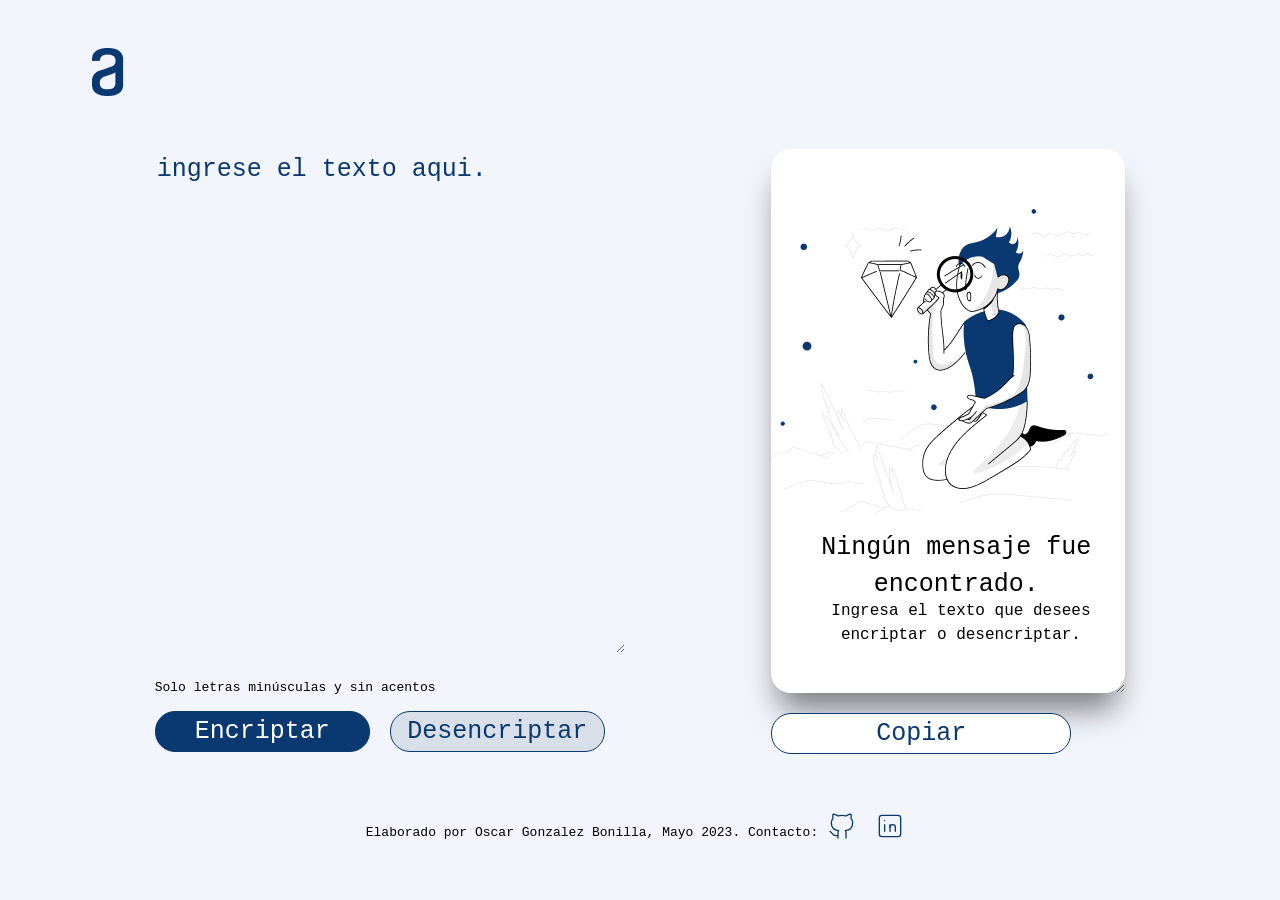
<file: index.html>
<!DOCTYPE html>
<html lang="es">
<head>
    <meta charset="UTF-8">
    <meta http-equiv="X-UA-Compatible" content="IE=edge">
    <meta name="viewport" content="width=device-width, initial-scale=1.0">
    <link rel="stylesheet" href="./style.css">
    <title>ONE Challenge "Encriptador"</title>
</head>
<body>
    <header>
        <a href="https://www.aluracursos.com/" target="_blank"> <img src="imagenes/Logo.png" alt="Alura" class="logo"></a>
    </header>
    <main>
        <section>
            <textarea cols="30" rows="10" placeholder="Ingrese el texto aqui." class="contenedortexto"></textarea>
            <div>
                <p class="infomracion">Solo letras minúsculas y sin acentos</p>
            </div>
            <div class="cajabotones">
                <button class="botonencriptar">Encriptar</button>
                <button class="botondesencriptar">Desencriptar</button>
            </div>
        </section>
        <section class="cajaresultado">
            <div class="contenedor">
                <img src="imagenes/munieco.png" class="munieco">
                <h6 class="mensaje">Ningún mensaje fue <br> encontrado.</h6>
                <p class="mensaje2">Ingresa el texto que desees <br>encriptar o desencriptar.</p>
            </div>
            <textarea cols="20" rows="10" class="contenedorresultado"></textarea>
            
            <div>
                <button class="botoncopiar">Copiar</button>
            </div>
        </section>
    </main>
    <footer class="pie">
        Elaborado por Oscar Gonzalez Bonilla, Mayo 2023. Contacto: 
        <a href="https://github.com/ogobo86" target="_blank" class="icon"> 
            <svg xmlns="http://www.w3.org/2000/svg" class="icon icon-tabler icon-tabler-brand-github" width="32" height="32" viewBox="0 0 24 24" stroke-width="1" stroke="#0A3871" fill="none" stroke-linecap="round" stroke-linejoin="round">
            <path stroke="none" d="M0 0h24v24H0z" fill="none"/>
            <path d="M9 19c-4.3 1.4 -4.3 -2.5 -6 -3m12 5v-3.5c0 -1 .1 -1.4 -.5 -2c2.8 -.3 5.5 -1.4 5.5 -6a4.6 4.6 0 0 0 -1.3 -3.2a4.2 4.2 0 0 0 -.1 -3.2s-1.1 -.3 -3.5 1.3a12.3 12.3 0 0 0 -6.2 0c-2.4 -1.6 -3.5 -1.3 -3.5 -1.3a4.2 4.2 0 0 0 -.1 3.2a4.6 4.6 0 0 0 -1.3 3.2c0 4.6 2.7 5.7 5.5 6c-.6 .6 -.6 1.2 -.5 2v3.5" />
        </svg></a>
        <a href="https://www.linkedin.com/in/ogobo/" target="_blank" class="icon">
            <svg xmlns="http://www.w3.org/2000/svg" class="icon icon-tabler icon-tabler-brand-linkedin" width="32" height="32" viewBox="0 0 24 24" stroke-width="1" stroke="#0A3871" fill="none" stroke-linecap="round" stroke-linejoin="round">
            <path stroke="none" d="M0 0h24v24H0z" fill="none"/>
            <rect x="4" y="4" width="16" height="16" rx="2" />
            <line x1="8" y1="11" x2="8" y2="16" />
            <line x1="8" y1="8" x2="8" y2="8.01" />
            <line x1="12" y1="16" x2="12" y2="11" />
            <path d="M16 16v-3a2 2 0 0 0 -4 0" />
        </svg> </a>
    </footer>
    <script src="script.js"></script>
</body>
</html>
</file>
<file: style.css>
* {
    
    font-family: 'Courier New', Courier, monospace;
    background: #f3f5fc;
    font-weight: 400;
    font-size: 25px;
    line-height: 150%;
}

html {   
    min-width: 320px;   
    max-width: 1400px; 
}

.logo {
    width: 120px;
    height: 48px;
    padding-left: 40px;
    padding-top: 40px;
}
header img:hover{
    transform: scale(1.1);
}

main {
    display: flex;
    padding-top: 40px;
    justify-content: space-evenly;
}

.contenedortexto {
    cursor: pointer;
    border: none;
    color: #0A3871;
    text-transform: lowercase;
    height: 500px;
}
::placeholder{ color:#0A3871}

.contenedorresultado {
    display: flex;
    width: 350px;
    background: white;
    background-repeat: no-repeat;
    background-size: 90%;
    border-radius: 20px;
    border:none;
    color:#0A3871;
    height: 540px;
    box-shadow: 0px 24px 32px -8px rgba(0, 0, 0, 0.50);
    
}

.contenedor {
    display: flex;
}

.munieco {
    display: flex;
    position: fixed;
    background-color: white;
    margin-top: 60px;

}

.mensaje {
    display: flex;
    margin-top: 380px;
    margin-left: 50px;
    text-align: center;
    position: fixed;
    font: bold;
    background-color: white;
}
.mensaje2 {
    display: flex;
    margin-top: 450px;
    margin-left: 60px;
    text-align: center;
    position: fixed;
    font-size: 16px;
    background-color: white;
}

.infomracion {
    font-size: 13px;

}

.cajabotones {
    display: flex;
    width: 450px;
    height: px;
    
}

.botonencriptar {
    background-color: #0A3871;
    border: 1px solid #0A3871;
    border-radius: 20px;
    color: white;
    cursor: pointer;
    width: 300px;
    margin-right: 20px;
}

.botonencriptar:hover{
    box-shadow: 0px 0px 20px 8px rgba(68, 96, 232, 0.5)
}

.botondesencriptar:hover{
    box-shadow: 0px 0px 20px 8px rgba(68, 96, 232, 0.5)
}

.botondesencriptar{
    background-color: #D8DFE8;
    border: 1px solid #0A3871 ;
    border-radius: 20px;
    cursor: pointer;
    width: 300px;
    color: #0A3871;
 }


.botoncopiar {
    background-color: white;
    width: 300px;
    color: #0A3871;
    border: 1px solid #0A3871;
    border-radius: 20px;
    cursor: pointer;
    position: absolute;
    margin-top: 20px;
}

.botoncopiar:hover{
    box-shadow: 0px 0px 20px 8px rgba(68, 96, 232, 0.5)
}

.pie {
    margin-top: 50px;
    display: flex;
    align-items: center;
    justify-content:center;
    font-size: 13px;
}
.icon{ 
    padding: 4px;
}

.icon svg:hover{
    transform: scale(1.35);
}

.ocultar {
    display: none;
}

@media (max-width:600px){
    main{
        flex-direction: column;
    }
}
</file>
<file: encriptador/style.css>
* {
    
    font-family: 'Courier New', Courier, monospace;
    background: #f3f5fc;
    font-weight: 400;
    font-size: 25px;
    line-height: 150%;
}

html {   
    min-width: 320px;   
    max-width: 1400px; 
}

.logo {
    width: 120px;
    height: 48px;
    padding-left: 40px;
    padding-top: 40px;
}
header img:hover{
    transform: scale(1.1);
}

main {
    display: flex;
    padding-top: 40px;
    justify-content: space-evenly;
}

.contenedortexto {
    cursor: pointer;
    border: none;
    color: #0A3871;
    text-transform: lowercase;
    height: 500px;
}
::placeholder{ color:#0A3871}

.contenedorresultado {
    display: flex;
    width: 350px;
    background: white;
    background-repeat: no-repeat;
    background-size: 90%;
    border-radius: 20px;
    border:none;
    color:#0A3871;
    height: 540px;
    box-shadow: 0px 24px 32px -8px rgba(0, 0, 0, 0.50);
    
}

.contenedor {
    display: flex;
}

.munieco {
    display: flex;
    position: fixed;
    background-color: white;
    margin-top: 60px;

}

.mensaje {
    display: flex;
    margin-top: 380px;
    margin-left: 50px;
    text-align: center;
    position: fixed;
    font: bold;
    background-color: white;
}
.mensaje2 {
    display: flex;
    margin-top: 450px;
    margin-left: 60px;
    text-align: center;
    position: fixed;
    font-size: 16px;
    background-color: white;
}

.infomracion {
    font-size: 13px;

}

.cajabotones {
    display: flex;
    width: 450px;
    height: px;
    
}

.botonencriptar {
    background-color: #0A3871;
    border: 1px solid #0A3871;
    border-radius: 20px;
    color: white;
    cursor: pointer;
    width: 300px;
    margin-right: 20px;
}

.botonencriptar:hover{
    box-shadow: 0px 0px 20px 8px rgba(68, 96, 232, 0.5)
}

.botondesencriptar:hover{
    box-shadow: 0px 0px 20px 8px rgba(68, 96, 232, 0.5)
}

.botondesencriptar{
    background-color: #D8DFE8;
    border: 1px solid #0A3871 ;
    border-radius: 20px;
    cursor: pointer;
    width: 300px;
    color: #0A3871;
 }


.botoncopiar {
    background-color: white;
    width: 300px;
    color: #0A3871;
    border: 1px solid #0A3871;
    border-radius: 20px;
    cursor: pointer;
    position: absolute;
    margin-top: 20px;
}

.botoncopiar:hover{
    box-shadow: 0px 0px 20px 8px rgba(68, 96, 232, 0.5)
}

.pie {
    margin-top: 50px;
    display: flex;
    align-items: center;
    justify-content:center;
    font-size: 13px;
}
.icon{ 
    padding: 4px;
}

.icon svg:hover{
    transform: scale(1.35);
}

.ocultar {
    display: none;
}

@media (max-width:600px){
    main{
        flex-direction: column;
    }
}
</file>
